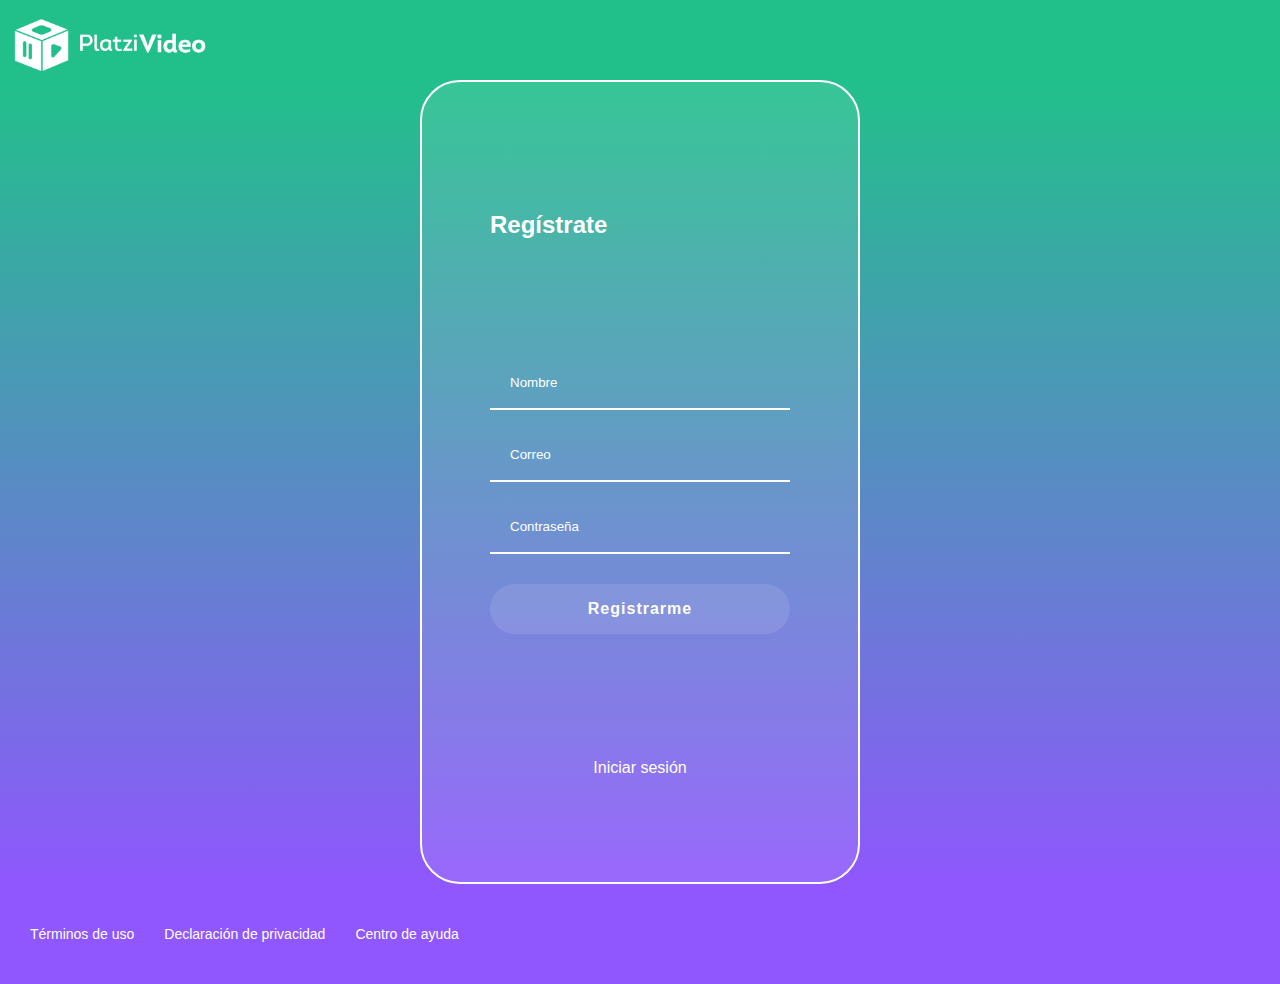
<file: registro.html>
<!DOCTYPE html>
<html>
<head>
	<meta charset="UTF-8">
	<link href="https://fonts.googleapis.com/?family=Muli:wght@200&display=swap" rel="tylesheet">
	<link rel="stylesheet" href="styles/styles.css">
	<title></title>
</head>
<body>
	<header class="header">
		<img class="header__img" src="Images/logo-platzi.png">
	</header>
	<section class="login">
		<div class="login__container">
			<h2>Regístrate</h2>
			<form class="login__container--form">
				<input class="input" type="text" placeholder="Nombre">
				<input class="input" type="text" placeholder="Correo">
				<input class="input" type="text" placeholder="Contraseña">
				<button class="button">Registrarme</button>
				
			</form>
			
			<div class="sesion__container">
				<p class="sesion__container--iniciar-sesion">
					<a href="">Iniciar sesión</a>
				</p>
			</div>
		</div>
	</section>
	<footer class="footer">
		<a href="/">Términos de uso</a>
		<a href="/">Declaración de privacidad</a>
		<a href="/">Centro de ayuda</a>
	</footer>
</body>
</html>
</file>
<file: styles/styles.css>
body{
		margin: 0px;
		/*background: #8F57FD;*/
		font-family: 'Muli', sans-serif;
	}
	.header{
		background: #21C08B;
		width: 100%;
		height: 80px;
		display: flex;
		justify-content: space-between;
		align-items: center;
	}
	.header__img{
		width: 200px;
		margin-top: 10px;
		margin-left: 10px;
	}
	
	.login{
		background: linear-gradient(#21C08B, #8F57FD);
		display: flex;
		align-items: center;
		justify-content: center;
		flex-direction: column;
		padding: 0px 30px;
		min-height: calc(100vh - 200px);
	}
	.login__container{
		background-color: rgba(255, 255, 255, 0.1);
		border: 2px solid white;
		border-radius: 40px;
		color: white;
		padding: 60px 68px 40px; 
		min-height: 700px;
		width: 300px;
		display: flex;
		justify-content: space-around;
		flex-direction: column;
		/*box-shadow: 0px 0px 5px 0px black;*/
	}
	.login__container--form{
		display: flex;
		flex-direction: column;
	}
	.login__container--form label{
		font-size: 14px;
	}
	.login__container--remember-me{
		color: white;
		display: flex;
		justify-content: space-between;
		margin-top: 10px;
	}
	.login__container--remember-me a{
		color: white;
		font-size: 14px;
		text-decoration: none;
	}
	.login__container--remember-me a:hover{
		text-decoration: underline;
	}
	.login__container--social-media > div{
		display: flex;
		align-items: center;
		font-size: 14px;
		margin-bottom: 10px;
	}
	.login__container--social-media > div > img{
		width: 30px;
		margin-right: 10px
	}
	.login__container--register{
		font-size: 14px;

	}
	.login__container--register a{
		font-size: 16px;
		color: white;
		font-weight: bold;
		text-decoration: none;
	}
	.login__container--register a:hover{
		text-decoration: underline;
	}
	.sesion__container{
		display: flex;
		justify-content: center;
	}
	.sesion__container--iniciar-sesion a{
		color: white;
		text-decoration: none;
	}
	.sesion__container--iniciar-sesion a:hover{
		text-decoration: underline;
	}
	
	.input{
		background-color: transparent;
		border-left: 0;
		border-top: 0;
		border-right: 0;
		border-bottom: 2px solid white;
		margin-bottom: 20px;
		padding: 0px 20px;
		outline: none;
		height: 50px;
	}
	::placeholder{
		color: white;
		font-family:'Muli', sans-serif;

	}
	.button{
		background-color: rgba(255,255,255, 0.1);
		border: none;
		border-radius: 25px;
		color: white;
		cursor: pointer;
		font-size: 16px;
		font-weight: bold;	
		font-family:'Muli', sans-serif;
		height: 50px;
		letter-spacing: 1px;
		margin: 10px 0px;
	}
	.footer{
		background-color: #8F57FD; 
		display: flex;
		align-items: center;
		height: 100px;
		width: 100%;
	}
	.footer a{
		color: white;
		cursor: pointer;
		font-size: 14px;
		padding-left: 30px;
		text-decoration: none;
	}
	.footer a:hover{
		text-decoration: underline;
	}
	@media only screen and (max-width: 600px){
		.login__container{
			background-color: transparent;
			border: none;
			padding: 0px;
			width: 100%;
		}
		.footer{
			align-items: flex-start;
			flex-direction: column;
		}
	}
</file>
